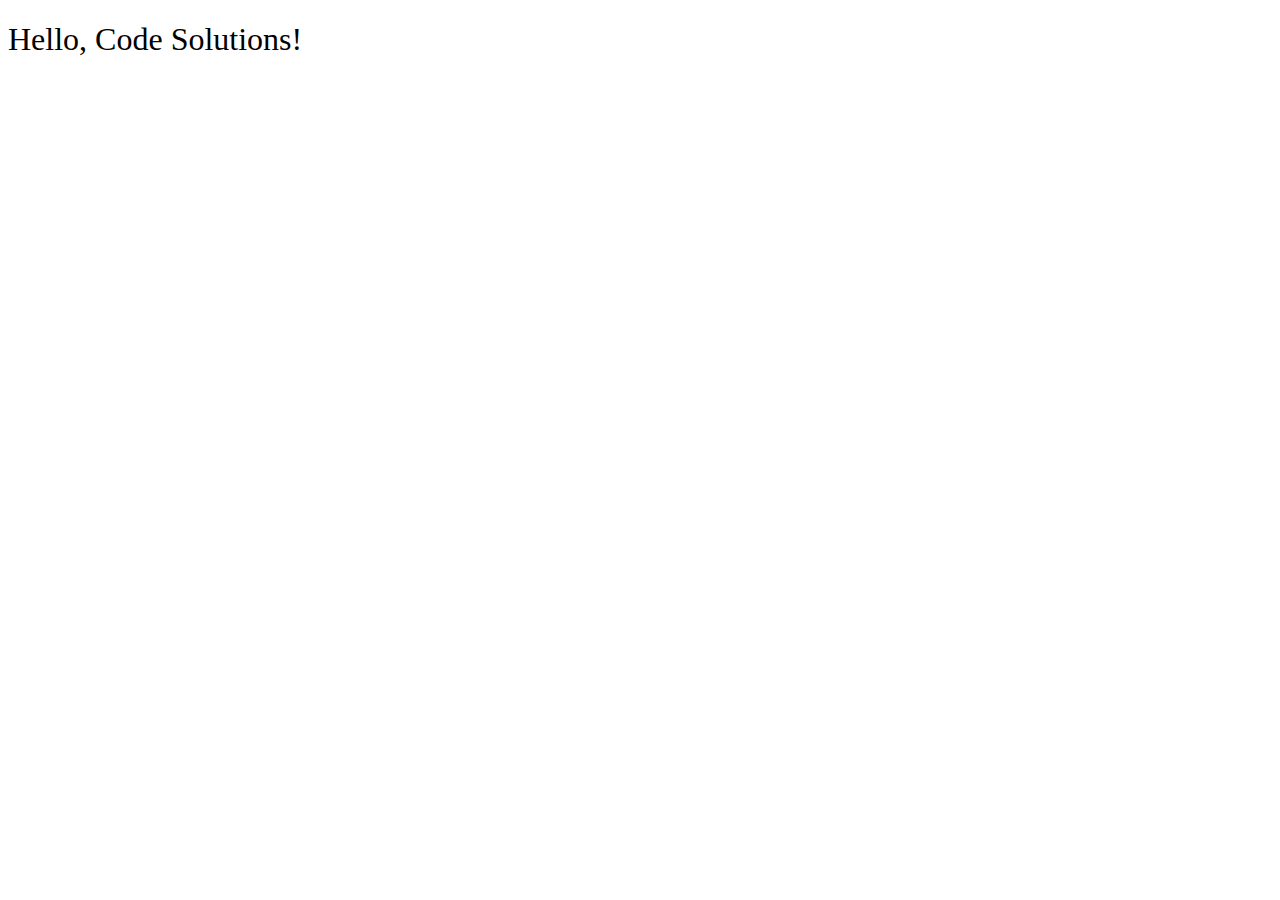
<file: __sample__/index.html>
<!DOCTYPE html>
<html>
<head>
  <title>sample code</title>
  <link rel="stylesheet" href="styles.css">
</head>
<body>
  <h1>Hello, Code Solutions!</h1>
  <script src="main.js"></script>
</body>
</html>
</file>
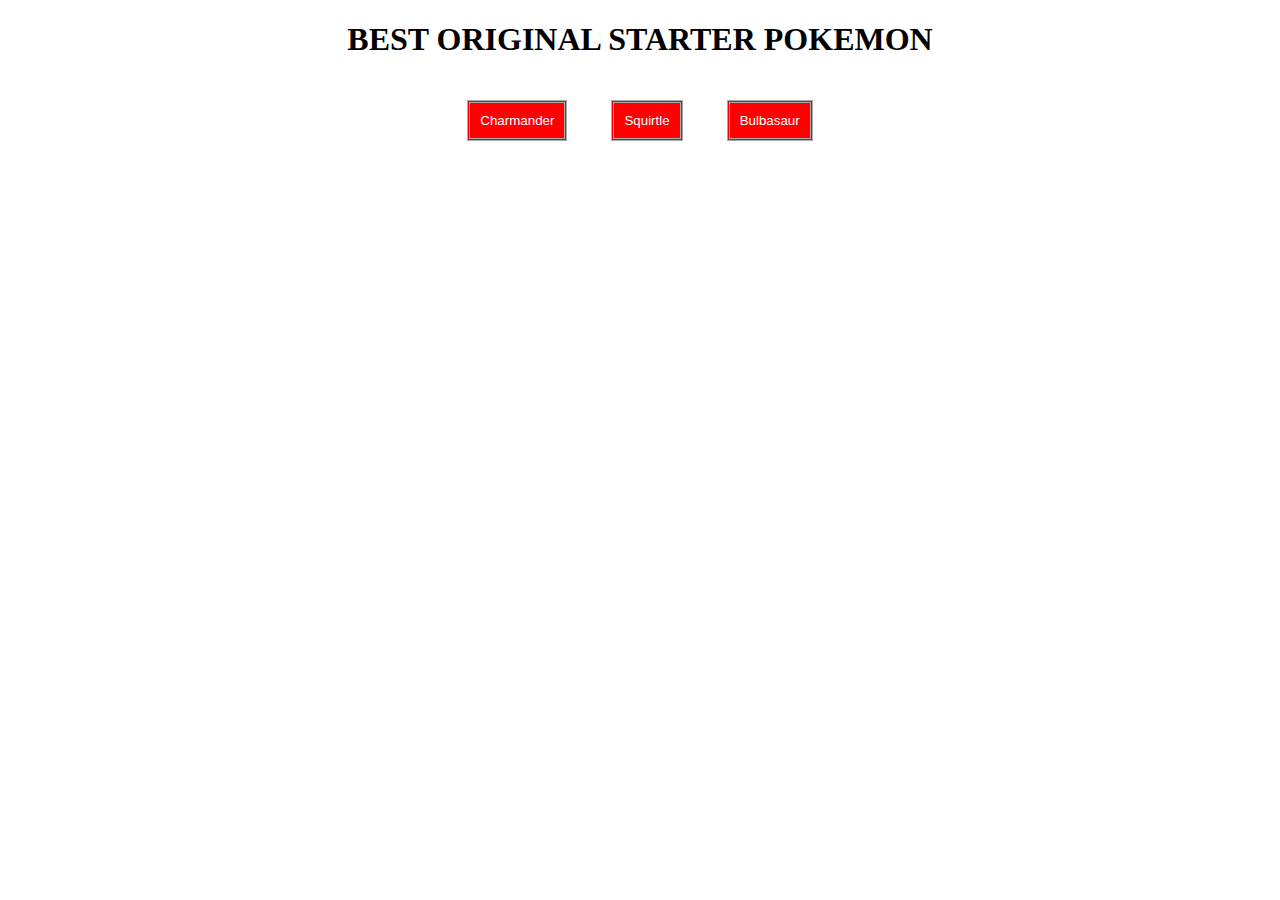
<file: prep-css-box-model/index.html>
<!DOCTYPE html>
<html>
<head>
  <title>CSS Box Model</title>
  <link rel="stylesheet" href="styles.css">
</head>
<body>
  <h1>BEST ORIGINAL STARTER POKEMON</h1>
  <div>
    <button>Charmander</button>
    <button>Squirtle</button>
    <button>Bulbasaur</button>
  </div>
</body>
</html>
</file>
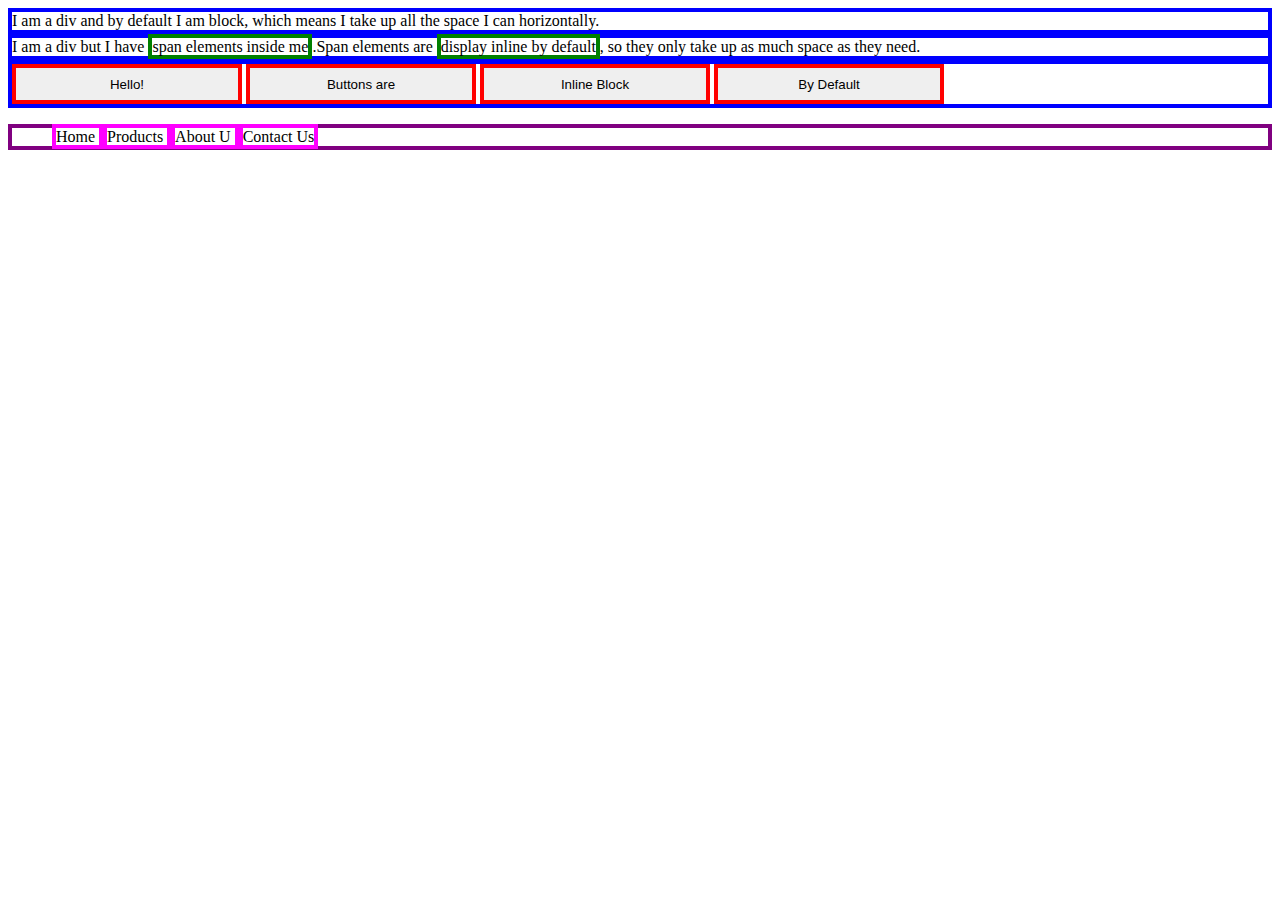
<file: prep-css-display/index.html>
<!DOCTYPE html>
<html>
<head>
  <title>CSS Display Properties</title>
  <style>
    div {
      border: 4px solid blue;
    }
    span {
      border: 4px solid green;
      height: 100px;
      width: 100px;
    }
    button {
      border: 4px solid red;
      height: 40px;
      width: 230px;
    }
    ul {
      border: 4px solid purple;
    }
    li {
      border: 4px solid magenta;
      display: inline;
    }

  </style>
</head>
<body>
  <div>I am a div and by default I am block, which means I take up all the space I can horizontally.
  </div>
  <div>
    I am a div but I have <span>span elements inside me</span>.Span elements are <span>display inline by default</span>, so they only take up as much space as they need.
  </div>
  <div>
    <button>Hello!</button>
    <button>Buttons are</button>
    <button>Inline Block</button>
    <button>By Default</button>
  </div>
  <ul>
    <li>
      Home
    </li>
    <li>
      Products
    </li>
    <li>
      About U
    </li>
    <li>
      Contact Us
    </li>
  </ul>

</body>
</html>
</file>
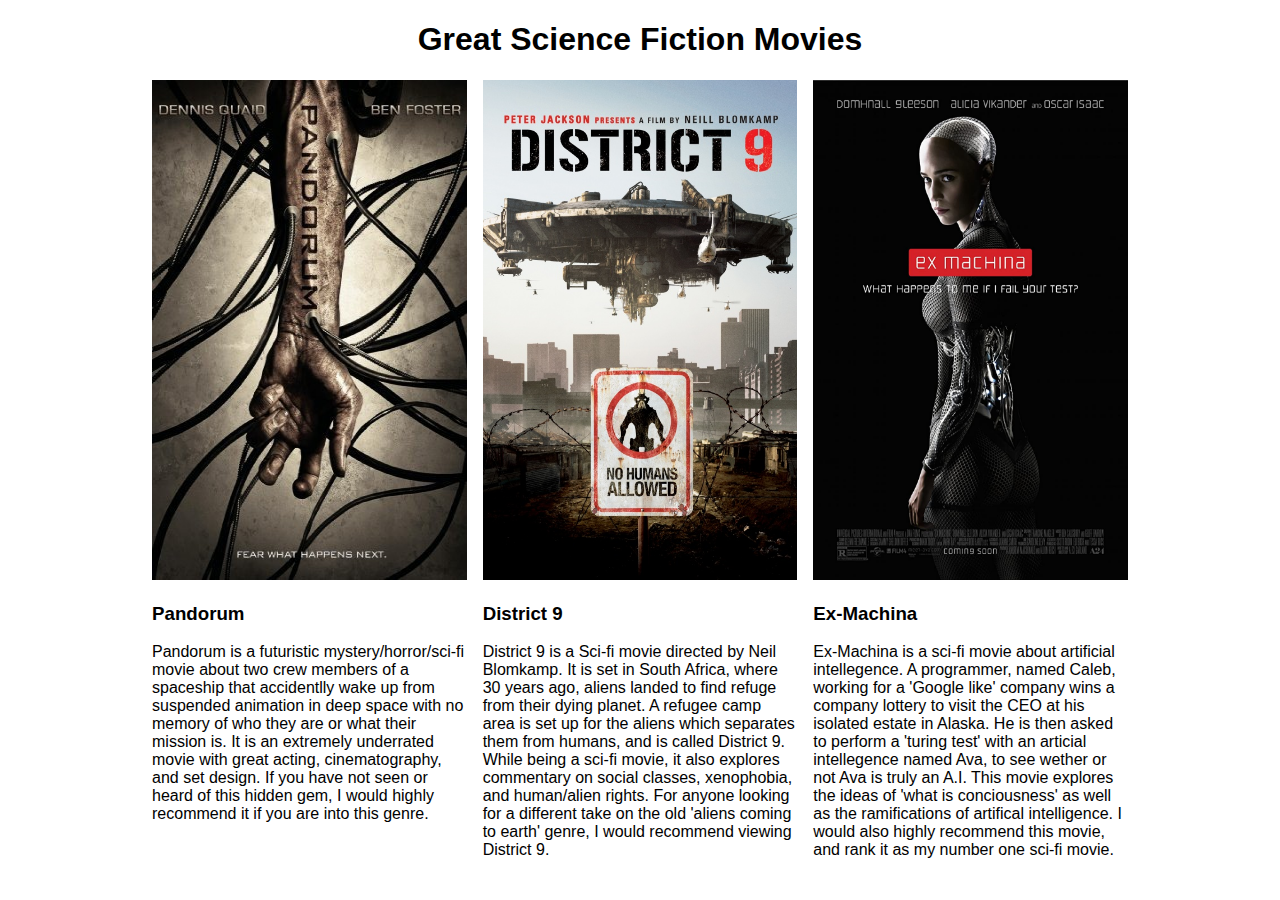
<file: prep-css-layout-classes/index.html>
<!DOCTYPE html>
<html>
<head>
  <title>CSS Layout Classes</title>
  <link rel="stylesheet" href="reset.css">
  <style>
    /* stylelint-disable block-no-empty */
    body {
      font-family: sans-serif;
    }

    h1 {
      text-align: center;
    }

    img {
      width: 100%;
      height: 500px;
    }

    .container {
      max-width: 992px;
      margin: auto;
    }

    .row {
      display: flex;
      width: 100%;
    }

    .column {
      flex-basis: 33.3333%;
      padding: 0 8px;
    }
  </style>
</head>
<body>

  <!-- Complete the HTML here -->
  <div>
    <h1>Great Science Fiction Movies</h1>
  </div>

  <div class="container">
    <div class="row">
      <div class="column">
        <img src="images/Pandorum-poster.jpg" alt="Poster for the movie Pandorum">
        <h3>Pandorum</h3>
        <p>Pandorum is a futuristic mystery/horror/sci-fi movie about two crew members of a spaceship that accidentlly wake up from suspended animation in deep space with no memory of who they are or what their mission is.  It is an extremely underrated movie with great acting, cinematography, and set design.  If you have not seen or heard of this hidden gem, I would highly recommend it if you are into this genre.</p>
      </div>
      <div class="column">
        <img src="images/district9-poster.jpg" alt="Poster for the movie District 9">
        <h3>District 9</h3>
        <p>District 9 is a Sci-fi movie directed by Neil Blomkamp.  It is set in South Africa, where 30 years ago, aliens landed to find refuge from their dying planet.  A refugee camp area is set up for the aliens which separates them from humans, and is called District 9.  While being a sci-fi movie, it also explores commentary on social classes, xenophobia, and human/alien rights.  For anyone looking for a different take on the old 'aliens coming to earth' genre, I would recommend viewing District 9. </p>
      </div>
      <div class="column">
        <img src="images/ex-machina-poster.jpg" alt="Poster for Ex-Machina">
        <h3>Ex-Machina</h3>
        <p>Ex-Machina is a sci-fi movie about artificial intellegence.  A programmer, named Caleb, working for a 'Google like' company wins a company lottery to visit the CEO at his isolated estate in Alaska.  He is then asked to perform a 'turing test' with an articial intellegence named Ava, to see wether or not Ava is truly an A.I.  This movie explores the ideas of 'what is conciousness' as well as the ramifications of artifical intelligence. I would also highly recommend this movie, and rank it as my number one sci-fi movie.</p>
      </div>
    </div>
  </div>

</body>
</html>
</file>
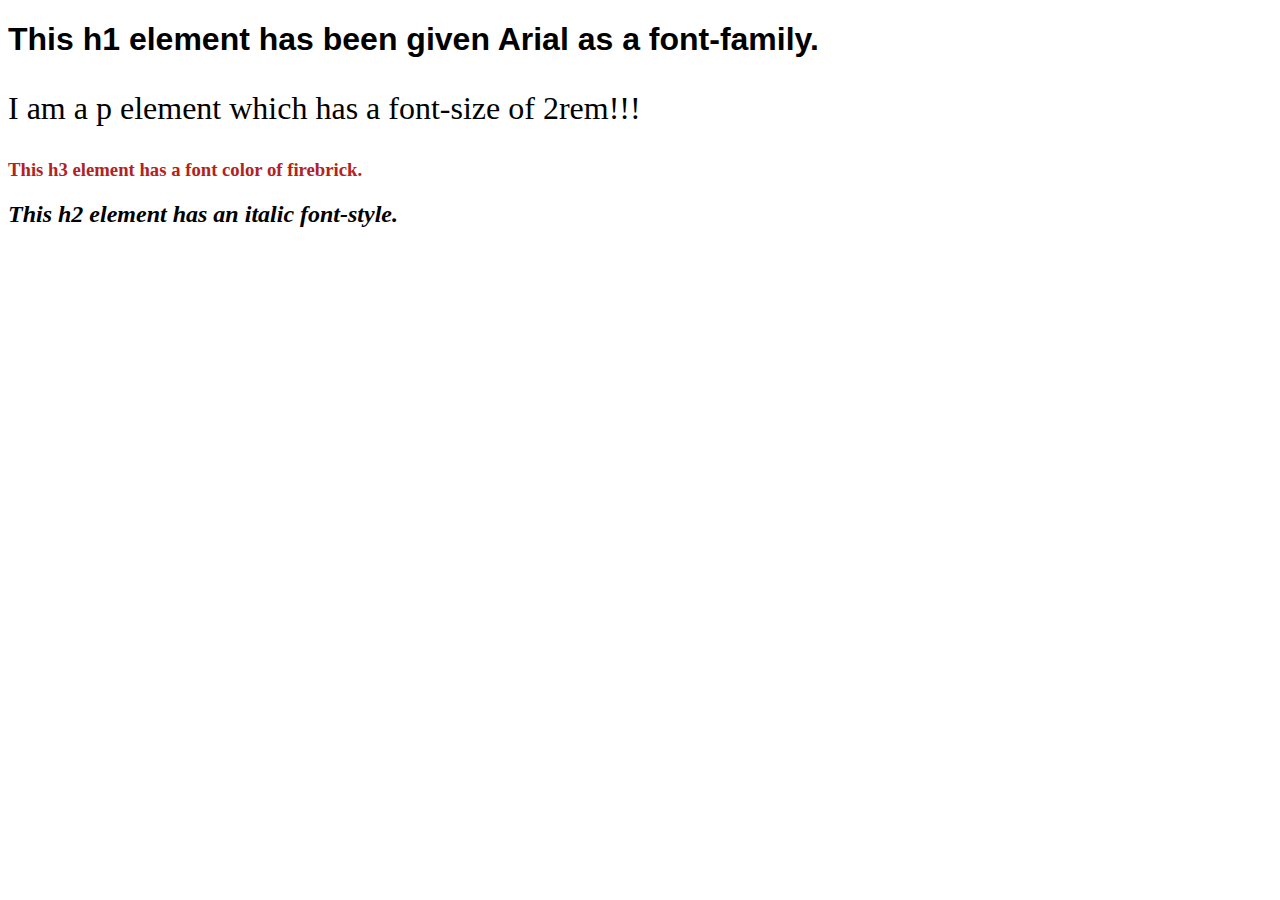
<file: prep-css-syntax/index.html>
<!DOCTYPE html>
<html>
<head>
  <title>CSS Syntax</title>
  <style>
    h1 {
      font-family: Arial, Helvetica, sans-serif;
    }
    p {
      font-size: 2rem;
    }
    h3 {
      color: firebrick;
    }
    h2 {
      font-style: italic;
    }
  </style>
</head>
<body>
  <h1>This h1 element has been given Arial as a font-family.</h1>
  <p>I am a p element which has a font-size of 2rem!!!</p>
  <h3>This h3 element has a font color of firebrick.</h3>
  <h2>This h2 element has an italic font-style.</h2>
</body>
</html>
</file>
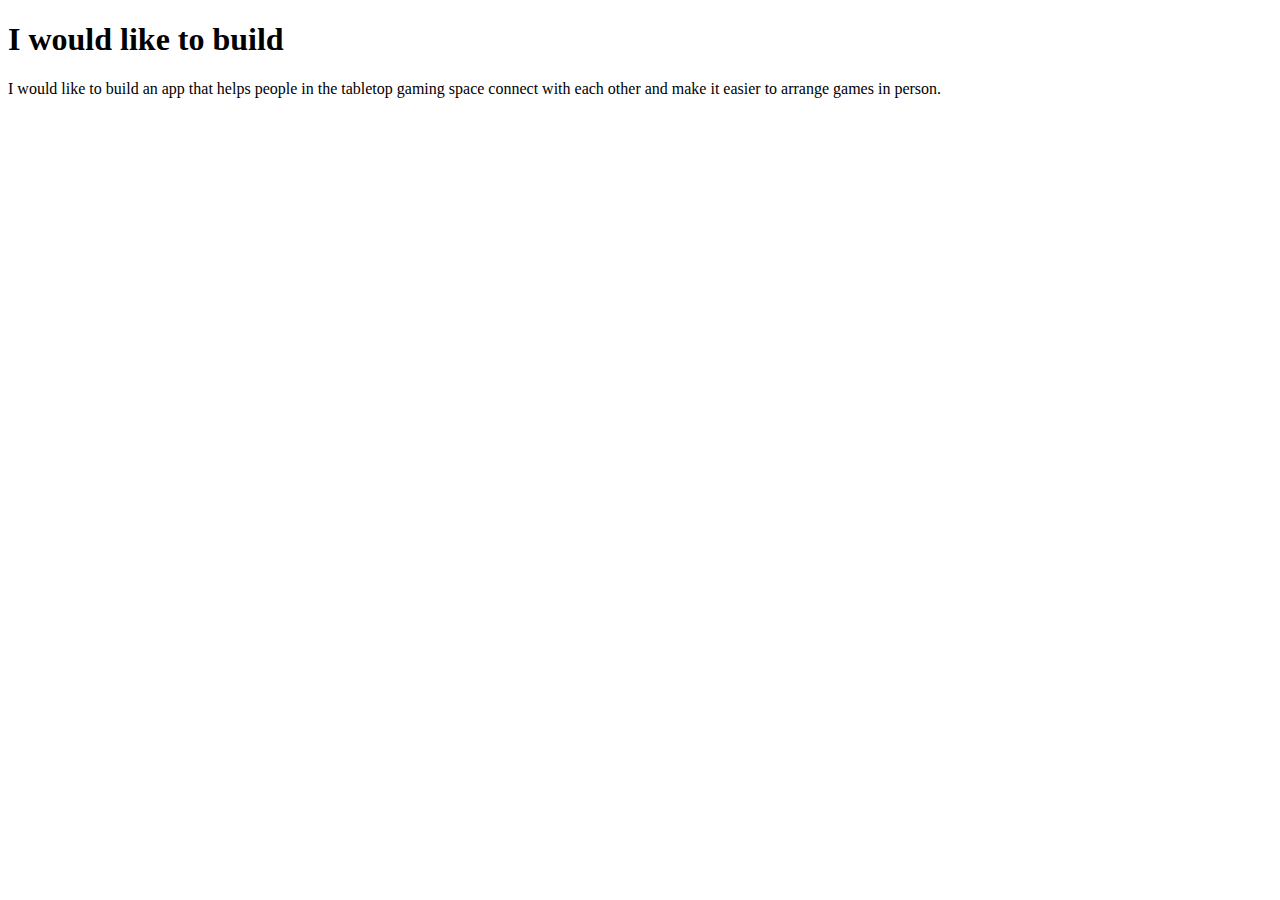
<file: prep-example/index.html>
<!DOCTYPE html>
<html>
<head>
  <title>prep-example</title>
</head>
<body>
  <h1>I would like to build</h1>
  <p>
    <!-- write your app ideas here 👇 -->
    I would like to build an app that helps people in the tabletop gaming space connect with each other and make it easier to arrange games in person.


  </p>
</body>
</html>
</file>
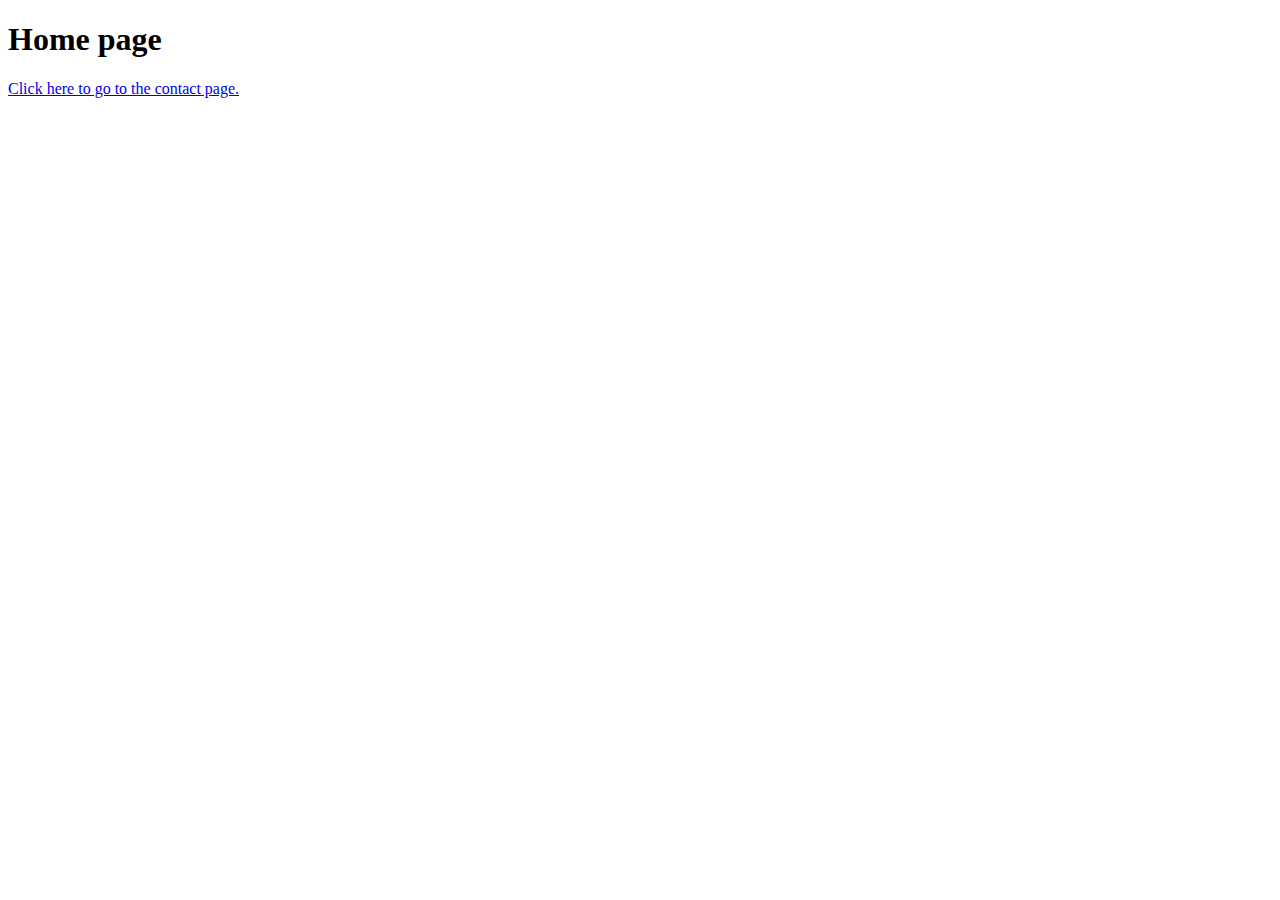
<file: prep-html-links/index.html>
<!DOCTYPE html>
<html>
<head>
  <title>Prep HTML Links - Home Page</title>
</head>
<body>
  <h1>Home page</h1>
  <div>
    <a href="/prep-html-links/contact-us/contact-us.html">Click here to go to the contact page.</a>
  </div>
</body>
</html>
</file>
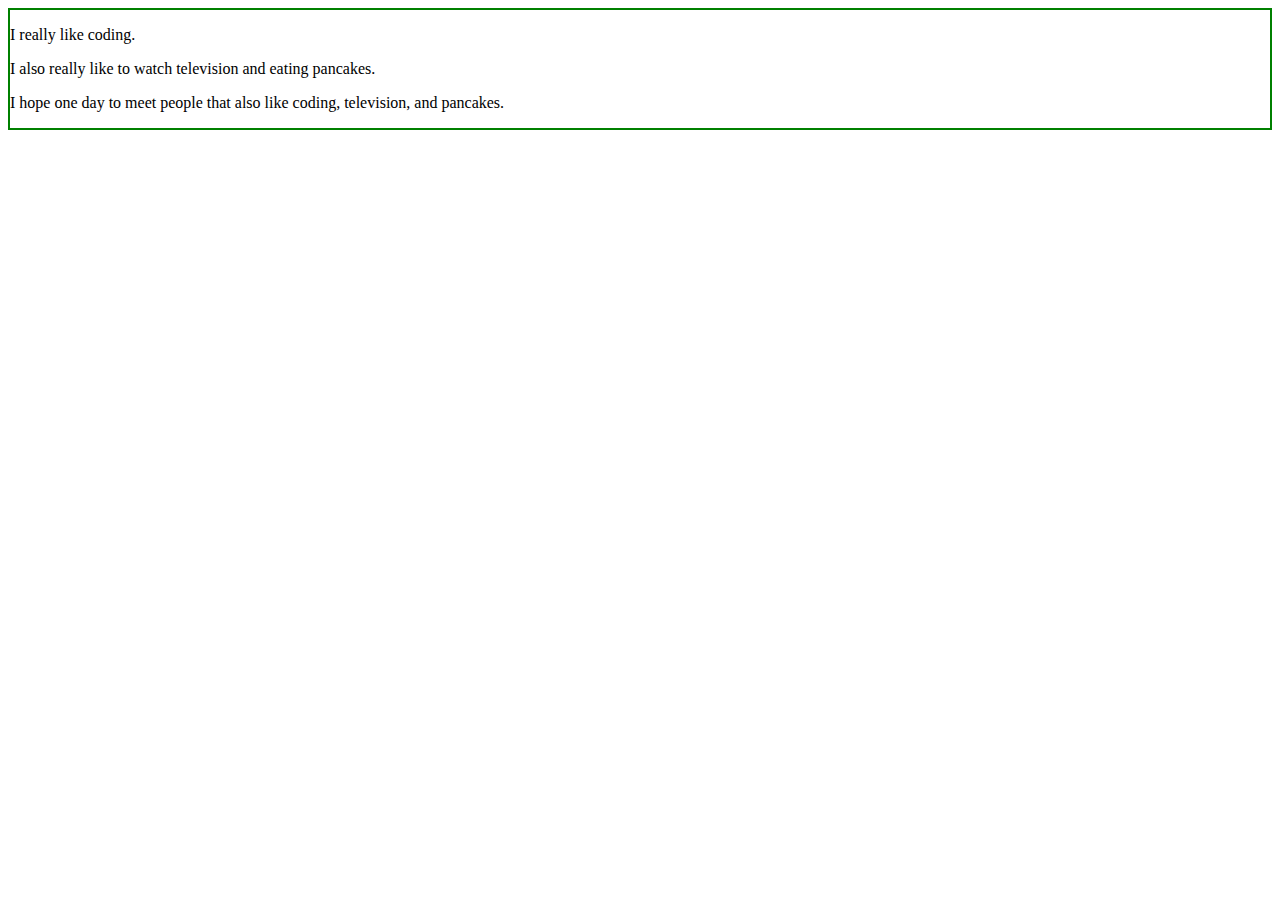
<file: prep-javascript-dom-manipulation/index.html>
<!DOCTYPE html>
<html>
<head>
  <title>JavaScript DOM Manipulation</title>
  <style>
    #container {
      border: 2px solid green;
    }
  </style>
</head>
<body>
  <div id="container">
    <p class="first-paragraph">
      I really like coding.
    </p>
    <p class="second-paragraph">

    </p>
    <p class="third-paragraph">

    </p>
  </div>
  <script>
    // Your code here
    const $secondParagraph = document.querySelector('.second-paragraph');
    console.log($secondParagraph);

    $secondParagraph.textContent = 'I also really like to watch television and eating pancakes.';

    const $thirdParagraph = document.querySelector('.third-paragraph');

    $thirdParagraph.textContent = 'I hope one day to meet people that also like coding, television, and pancakes.';
  </script>
</body>
</html>
</file>
<file: __sample__/styles.css>
h1 {
  font-weight: 400;
}
</file>
<file: prep-css-box-model/styles.css>
body {
  text-align: center;
}

button {
  background-color: red;
  color: white;

  /* 👇 YOUR CODE HERE 👇 */

  margin: 20px;
  padding: 10px;
  border: 3px double darkgrey;
}
</file>
